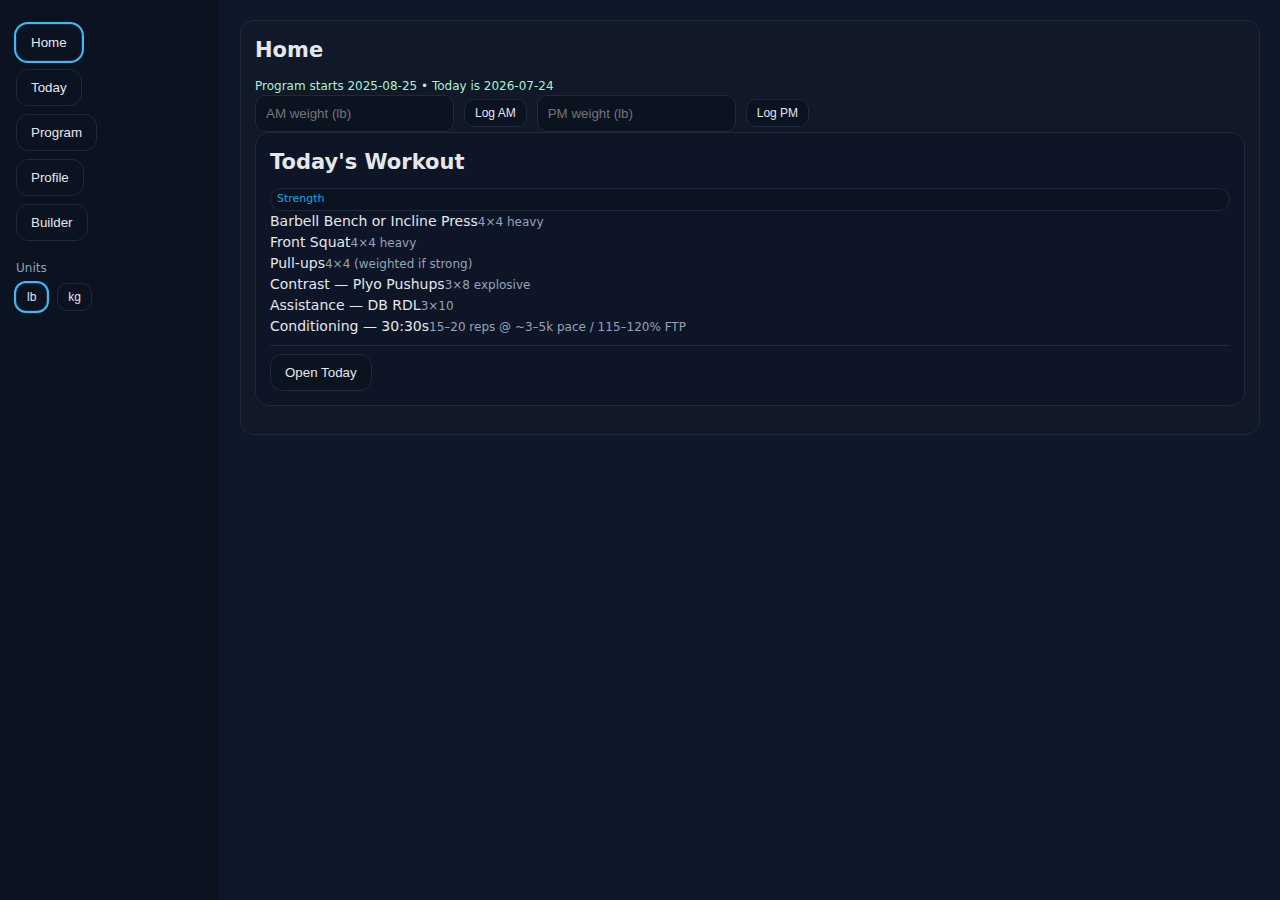
<file: index.html>
<!DOCTYPE html>
<html lang="en">
<head>
<meta charset="utf-8" />
<meta
  name="viewport"
  content="width=device-width, initial-scale=1, viewport-fit=cover"
/>
<title>Training Dashboard — 12-Month Concurrent</title>
<link rel="stylesheet" href="style.css">
</head>
<body>


  <div id="app" class="wrap">
    <aside class="aside">
      <button class="btn tab active" data-tab="home">Home</button>
      <button class="btn tab" data-tab="today">Today</button>
      <button class="btn tab" data-tab="program">Program</button>
      <button class="btn tab" data-tab="profile">Profile</button>
      <button class="btn tab" data-tab="builder">Builder</button>


      <div class="smallmut" style="margin-top:18px">Units</div>
      <div class="row" style="margin-top:6px">
        <button id="unit-lb" class="btn small active">lb</button>
        <button id="unit-kg" class="btn small">kg</button>
      </div>
    </aside>
    <main class="content" id="content">
	<main class="content" id="content">
  <section id="welcome" class="card" style="display:none;">
    <h2 id="greet"></h2>
    <div class="row" style="margin-top:8px;">
      <button id="btnTrack" class="btn">Track Workouts</button>
      <button id="btnOther" class="btn"></button> <!-- intentionally blank -->
    </div>
  </section>
  <!-- your other sections/tabs can remain; they'll show after you navigate -->
</main>

	</main>
  </div>

  <div id="toast" class="toast"></div>

  <!-- Modal -->
  <div id="dayModalOverlay" class="modalOverlay">
    <div id="dayModal" class="modal"></div>
  </div>

<script src="app.js"></script>
  
<!-- Toast (if you don’t already have it) -->
<div id="toast" class="toast"></div>

<!-- Day detail modal for Program page -->
<div id="dayModalOverlay" class="modalOverlay" style="display:none;">
  <div id="dayModal" class="modal"></div>
</div>

</body>
</html>
</file>
<file: style.css>
/* ------ Day detail modal ------ */
.modalOverlay{
  position:fixed; inset:0; background:#0009; display:none; align-items:center; justify-content:center; z-index:999;
}
.modal{
  width:min(760px, 92vw); max-height:80vh; overflow:auto;
  background:var(--panel); border:1px solid #1f2937; border-radius:14px; padding:16px;
  box-shadow:0 10px 30px #0008;
}
.modal .row{align-items:center; justify-content:space-between}
.modal h3{margin:0 0 6px}
.modal .closeBtn{appearance:none;border:1px solid #1e293b;border-radius:10px;padding:6px 10px;background:#0b1220;color:var(--text);cursor:pointer}
.modal .closeBtn:hover{background:#0f1b33}
.modal .item{display:flex;justify-content:space-between;gap:8px;border-bottom:1px dashed #263245;padding:6px 0}
.modal .mut{color:var(--mut);font-size:12px}

/* Grey-out completed cards in Program */
.done{opacity:.5; filter:grayscale(.9); position:relative}
.done::after{
  content:"DONE"; position:absolute; top:8px; right:8px; font-size:11px; color:#10b981;
  border:1px solid #1e293b; background:#0b1220; padding:2px 6px; border-radius:999px;
}

/* Optional: minty highlight under Completed title */
.card h2 + .smallmut { color:#a7f3d0; }

/* Keep dropdowns styled like your inputs */
select.input{
  background:#0b1220;
  border:1px solid #1e293b;
  color:var(--text);
  padding:10px;
  border-radius:10px;
  min-width:120px;
}

/* (Optional) Ensure the modal is always above everything */
.modalOverlay{ z-index:1200; }

/* (Optional) Subtle hover even on done cards so they still feel clickable */
.card.done{ cursor:pointer; }
.card.done:hover{ opacity:.6; }

/* (Optional) Fallback chip style in case your base CSS doesn't have it */
.chips{ display:flex; flex-wrap:wrap; gap:6px; margin-top:8px; }
.chip{
  background:#1f2937;
  border:1px solid #263245;
  border-radius:10px;
  padding:6px 8px;
  font-size:12px;
}

/* ----- Motion defaults (respect reduced motion) ----- */
:root { --ease: cubic-bezier(.22,.61,.36,1); --dur: .28s; }
@media (prefers-reduced-motion: reduce) {
  * { animation-duration: .001ms !important; animation-iteration-count: 1 !important; transition-duration: 0.01ms !important; scroll-behavior: auto !important; }
}

/* Buttons + tabs */
.btn { transition: transform var(--dur) var(--ease), box-shadow var(--dur) var(--ease); }
.btn:hover { transform: translateY(-1px); box-shadow: 0 6px 16px #0004; }
.btn:active { transform: translateY(0); box-shadow: none; }

/* Cards & grid items */
.card { transition: border-color var(--dur) var(--ease), background-color var(--dur) var(--ease), transform var(--dur) var(--ease); }
.grid .card { cursor: pointer; }
.grid .card:hover { transform: translateY(-2px); }

/* Modal fade/scale */
.modalOverlay { opacity: 0; transition: opacity .22s var(--ease); }
.modalOverlay.open { opacity: 1; }
.modal { transform: translateY(10px) scale(.98); transition: transform .24s var(--ease), opacity .24s var(--ease); opacity: 0; }
.modalOverlay.open .modal { transform: translateY(0) scale(1); opacity: 1; }

/* Tooltip for charts (we create the div in JS) */
#chartTip { backdrop-filter: blur(4px); animation: tipfade .12s var(--ease); }
@keyframes tipfade { from {opacity:0; transform: translateY(2px)} to {opacity:1; transform:none} }

/* “Done” state pulse */
.done::after { animation: donepulse 1.2s var(--ease) 1; }
@keyframes donepulse {
  0% { transform: scale(.9); opacity:.6 }
  100% { transform: scale(1); opacity:1 }
}

/* Ripple effect (used by JS util) */
.ripple {
  position: relative; overflow: hidden;
}
.ripple::after {
  content: ""; position: absolute; border-radius: 50%; pointer-events: none;
  transform: scale(0); opacity: .4; background: var(--brand);
  animation: ripple .6s var(--ease);
}
@keyframes ripple {
  to { transform: scale(16); opacity: 0; }
}
/* Builder tweaks (optional) */
.card .card { background:#0e1526; }
.card .card .card { background:#0c1220; }

/* ====== STYLES ====== */
:root{
  --bg:#0f172a; --panel:#111827; --text:#e5e7eb; --mut:#94a3b8; --brand:#38bdf8; --chip:#1f2937; --accent:#22d3ee; --ok:#10b981;
  --btn:#0b1220; --btnH:#0f1b33; --am:#38bdf8; --pm:#22d3ee;
}
*{box-sizing:border-box}
html,body{margin:0;height:100%;background:var(--bg);color:var(--text);font:14px/1.5 system-ui,-apple-system,Segoe UI,Roboto}
.wrap{display:flex;height:100%}
.aside{width:220px;padding:16px;background:#0b1220;border-right:1px solid #0b1b33}
.btn{appearance:none;border:1px solid #1e293b;border-radius:12px;padding:10px 14px;background:var(--btn);color:var(--text);cursor:pointer}
.btn:hover{background:var(--btnH)}
.btn.small{padding:6px 10px;font-size:12px;border-radius:10px}
.tab{display:block;margin:8px 0;text-align:left}
.active{outline:2px solid var(--brand)}
.content{flex:1;padding:20px;overflow:auto}
h1,h2{margin:0 0 10px}
.card{background:var(--panel);border:1px solid #1f2937;border-radius:14px;padding:14px;margin-bottom:14px}
.row{display:flex;gap:10px;align-items:center;flex-wrap:wrap}
.stack{display:flex;flex-direction:column;gap:8px}
.input{background:#0b1220;border:1px solid #1e293b;color:var(--text);padding:10px;border-radius:10px;min-width:90px}
.smallmut,.note{color:var(--mut);font-size:12px}
.tag{font-size:11px;color:#0ea5e9;border:1px solid #1e293b;background:#0b1220;padding:2px 6px;border-radius:999px}
.setlog{display:flex;gap:10px;align-items:center;margin-top:8px;flex-wrap:wrap}
.chips{display:flex;flex-wrap:wrap;gap:6px;margin-top:8px}
.chip{background:var(--chip);border:1px solid #263245;border-radius:10px;padding:6px 8px}
.link{color:var(--accent);cursor:pointer}
.link.mut{color:var(--mut)}
.toast{position:fixed;right:16px;bottom:16px;background:#111827;border:1px solid #223047;border-radius:10px;padding:10px 14px;display:none;max-width:60ch}
.grid{display:grid;grid-template-columns:repeat(auto-fit,minmax(220px,1fr));gap:10px}
.divider{height:1px;background:#1e293b;margin:8px 0}
.canvasBox{height:200px;border:1px solid #1f2937;border-radius:10px;overflow:hidden;background:#0b1220;position:relative}
.legend{position:absolute;right:8px;top:6px;display:flex;gap:10px;font-size:12px;color:#cbd5e1;background:#0b1220cc;border:1px solid #223047;border-radius:8px;padding:4px 8px}
.done{opacity:.5; filter:grayscale(.9); position:relative}
.done::after{content:"DONE"; position:absolute; top:8px; right:8px; font-size:11px; color:#10b981;
  border:1px solid #1e293b; background:#0b1220; padding:2px 6px; border-radius:999px;}
.card h2 + .smallmut { color:#a7f3d0; }

/* Modal styles */
.modalOverlay{position:fixed; inset:0; background:#0009; display:none; align-items:center; justify-content:center; z-index:999;}
.modal{width:min(760px, 92vw); max-height:80vh; overflow:auto;
  background:var(--panel); border:1px solid #1f2937; border-radius:14px; padding:16px;
  box-shadow:0 10px 30px #0008;}
.modal .row{align-items:center; justify-content:space-between}
.modal h3{margin:0 0 6px}
.modal .closeBtn{appearance:none;border:1px solid #1e293b;border-radius:10px;padding:6px 10px;background:#0b1220;color:var(--text);cursor:pointer}
.modal .closeBtn:hover{background:#0f1b33}
.modal .item{display:flex;justify-content:space-between;gap:8px;border-bottom:1px dashed #263245;padding:6px 0}
.modal .mut{color:var(--mut);font-size:12px}
</file>
